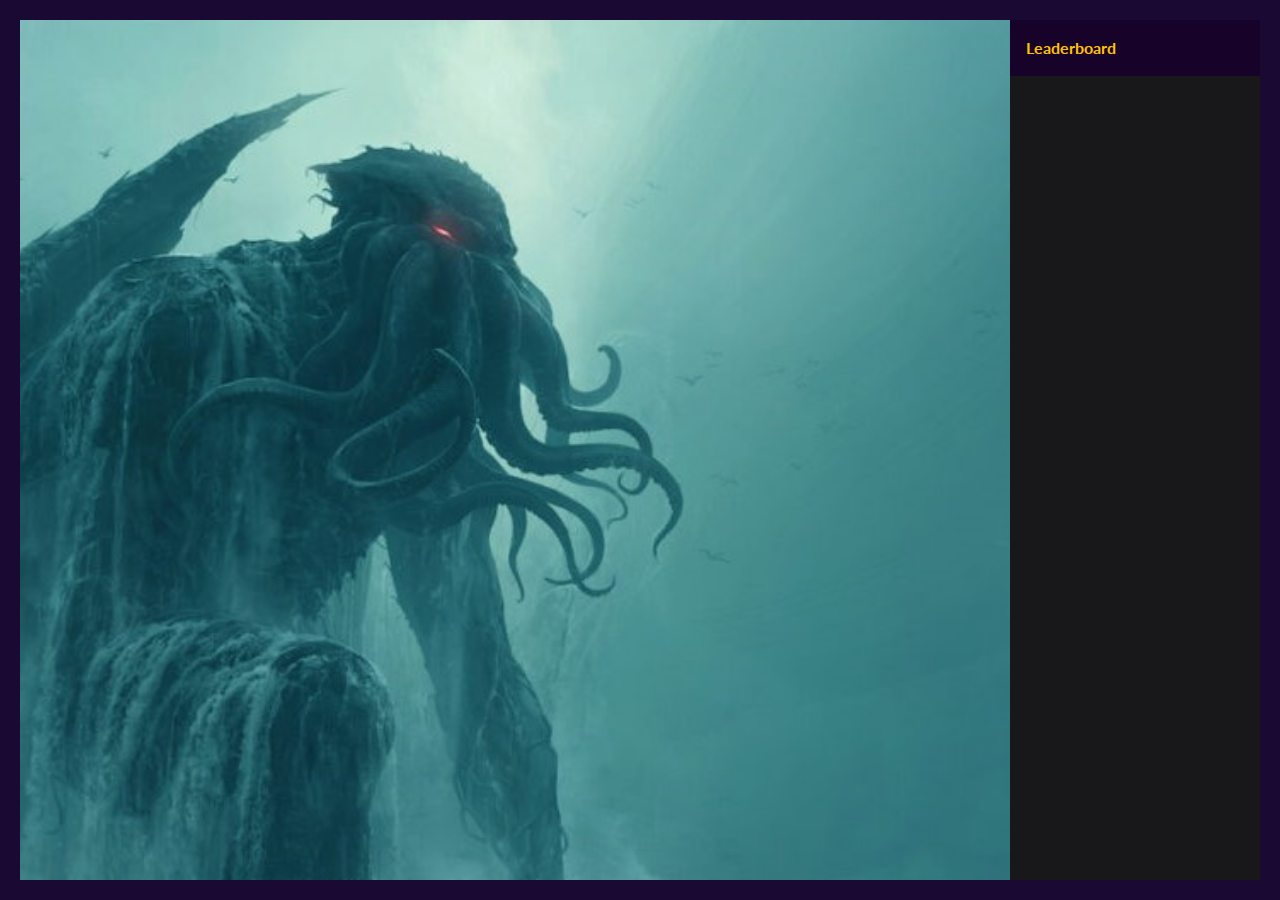
<file: leaderboard.html>
<!DOCTYPE html>
<html lang="en">
<head>
  <meta charset="UTF-8">
  <meta http-equiv="X-UA-Compatible" content="IE=edge">
  <meta name="viewport" content="width=device-width, initial-scale=1.0">
  <title>MAXMAKA Leaderboard</title>
  <link rel="icon" href="favicon.ico" type="image/x-icon">
  <link href="assets/bootstrap.min.css" rel="stylesheet">
  <link rel="stylesheet" href="assets/app.css">
  <style>
    .leaderboard-wrapper {
      width: 250px;
    }

    .leaderboard-empty-space {
      background-image: url('../assets/cthulhu2.jpg'), url('assets/cthulhu2.jpg');
      background-repeat: no-repeat;
      background-size: cover;
      background-position: center
    }

    .list-group-item {
      border-bottom: 1px solid #333;
    }
  </style>
</head>
<body class="d-flex">
  <!-- leaderboard -->
  <div class="leaderboard-empty-space flex-fill"></div>
  <div class="h-100 flex-shrink-0 d-flex flex-column leaderboard-wrapper">
    <div id="leaderboard" class="card-header bg-dark p-3">
      <strong class="text-warning" >
        Leaderboard 
      </strong>
    </div>

    <div class="list-group rounded-0 flex-fill bg-black" id="leaderboard-box">
    </div>
  </div>

  <script>
    function renderLeaderBoard() {
      window.MAXMAKA = JSON.parse(window.localStorage.getItem('MAXMAKA'));

      const board = document.getElementById('leaderboard-box');
      const lb = window?.MAXMAKA?.leaderboard || [];
      board.innerHTML =  '';
      
      for (const user in lb) {
        const li = document.createElement('li');
        const nameEl = document.createElement('span');
        const name = String(user);
        nameEl.innerText = name.substring(0, Math.min(name.length, 20));

        const scoreEl = document.createElement('span');
        scoreEl.classList.add('text-warning', 'ms-2', 'float-end', 'border-0', 'bg-transparent', 'text-end');
        scoreEl.style.width = '50px';
        scoreEl.innerText = lb[user]
        li.classList.add('list-group-item', 'small', 'text-body');
        li.setAttribute('id', user);
        li.append(nameEl);
        li.append(scoreEl);

        board.append(li);
      }

      setTimeout(renderLeaderBoard, 5000);
    }
    renderLeaderBoard();
  </script>
</body>
</html>
</file>
<file: assets/app.css>
* {
  text-shadow: none !important;
  scrollbar-width: thin;  
}

body {
  height: 100vh;
  padding: 20px;
  background-image: none;
}

 /* width */
::-webkit-scrollbar {
  width: 10px;
}

#keyword-wrapper {
  max-width: 400px;
}

#keyword {
  font-size: 1.5em;
}

#timer {
  max-width: 100%;
  font-size: 2em;
}

input[type=number],
input[type=number]::-webkit-outer-spin-button,
input[type=number]::-webkit-inner-spin-button{
  -webkit-appearance: none;
  -moz-appearance: textfield;
}

#eligibles-box, #twitch-chat, #leaderboard-box {
  overflow-y: auto;
}

#collapse-twitch,
#collapse-eligibles,
#leaderboard-box {
  height: 0;
}

#collapse-eligibles {
  min-height: 40%;
}

#eligibles-box {
  min-height: 100px;
}

#center-content {
  height: 150px;
  width: 100%;
  background-image: url('../assets/cthulhu.webp'), url('assets/cthulhu.webp');
  background-repeat: no-repeat;
  background-size: cover;
  background-position: center;
}

#controls {
  position: absolute;
  left: auto;
  right: auto;
  top: auto;
  transition: all .5s ease;
  z-index: 2;
}

#preview-box {
  position: absolute;
  width: calc(100% - 300px);
  right: 0;
  top: 0;
  bottom: 0;
  transition: all .3s ease;
  opacity: 0;
  pointer-events: none;
}

#preview-box-control {
  left: 0;
  top: 0;
  z-index: 2;
}

#preview-list,
#preview-list img,
#preview-list .carousel-item {
  height: 100%;
}

#preview-list .carousel-item {
  text-align: center;
}
#preview-list img {
  width: 100%;
  max-width: 100%;
  height: 100%;
  max-height: 100%;
  object-fit: contain;
}

.preview-label {
  position: absolute;
  left: 0;
  top: 0;
  font-size: 1.2em;
}

.preview-battle-link {
  position: absolute;
  top: 0;
  right: 100px;
  z-index: 2;
}

#entries {
  opacity: 0;
  transform: translateY(30px);
  pointer-events: none;
  position: absolute;
}

#entries.show {
  opacity: 1;
  pointer-events: all;
  transform: translateY(0);
  position: relative;
  transition: all .3s ease;
}

@media (min-width: 768px) {
  body {
    overflow: hidden;
  }
  
  #right-box {
    min-width: 350px;
    right: 0;
  }
  #left-box {
    max-width: 350px;
    min-width: 350px;
    left: 0;
  }

  #right-box,
  #left-box {
    overflow: hidden;
    transition: all .3s ease;
    height: 100vh;
    position: absolute;
    top: 0;
    bottom: 0;
    z-index: 2;
  }
  
  #left-box.hide {
    left: -370px;
  }
  #right-box.hide {
    right: -370px;
  }

  #controls.hide {
    left: 0;
    top: 50px;
    bottom: 0;
    max-width: 290px;
  }

  #preview-box.show {
    opacity: 1;
    transition: all .5s ease;
    pointer-events: all;
  }
}

.list-group-item {
  border: 0;
  background-color: transparent;
}

.accordion-button:not(.collapsed),
.accordion-button.collapsed {
  background-color: #515960;
}

.bg-black {
  background-color: #18181b !important;
}

.text-white {
  color: #ccc !important;
}

.material-symbols-outlined {
  font-size: 1em;
  vertical-align: middle;
}

.btn-primary:disabled {
  background-color: #515960B3;
}
</file>
